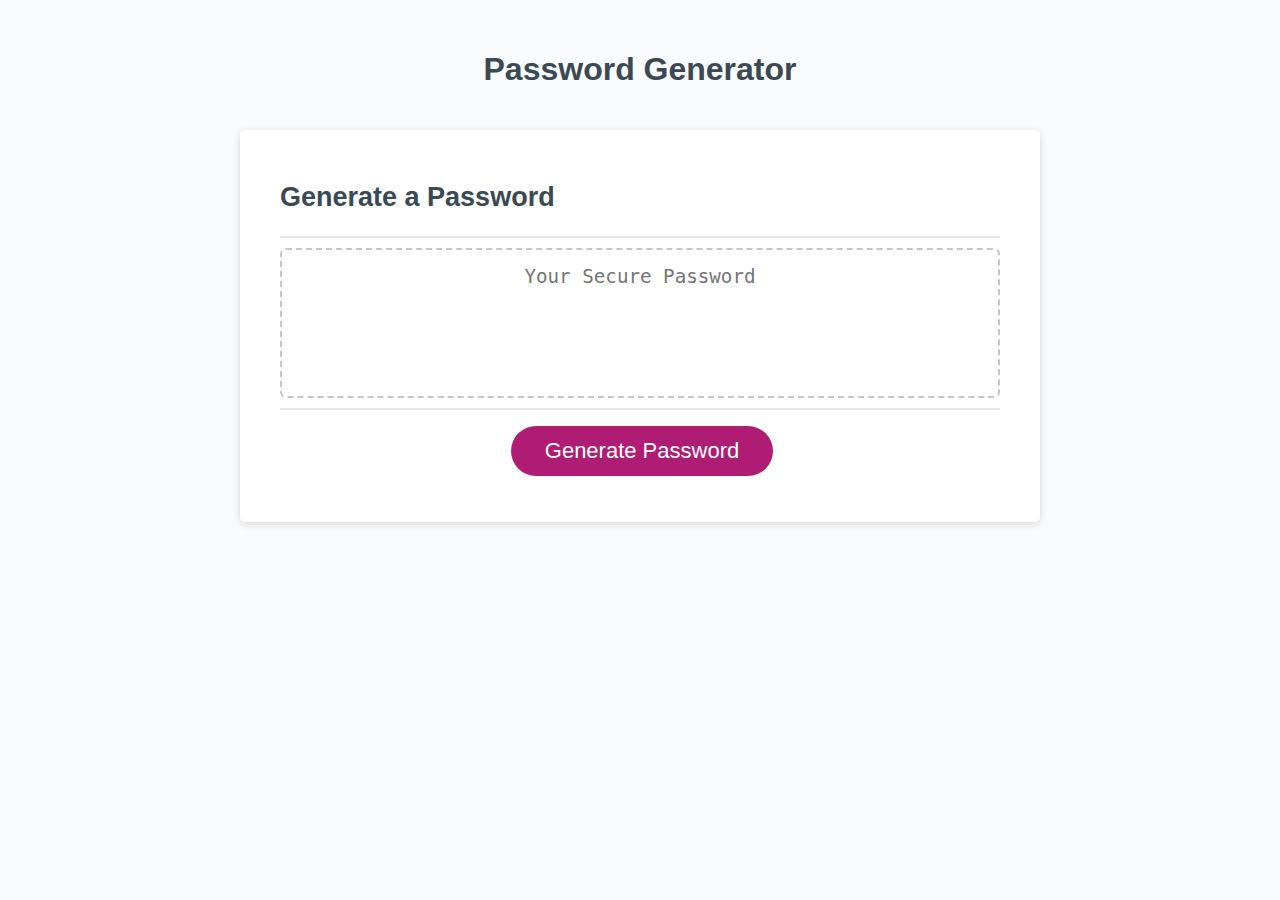
<file: index.html>
<!DOCTYPE html>
<html lang="en">
  <head>
    <meta charset="UTF-8" />
    <meta name="viewport" content="width=device-width, initial-scale=1.0" />
    <meta http-equiv="X-UA-Compatible" content="ie=edge" />
    <title>Password Generator</title>
    <link rel="stylesheet" href="Develop/style.css" />
  </head>
  <body>
    <div class="wrapper">
      <header>
        <h1>Password Generator</h1>
      </header>
      <div class="card">
        <div class="card-header">
          <h2>Generate a Password</h2>
        </div>
        <div class="card-body">
          <textarea
            readonly
            id="password"
            placeholder="Your Secure Password"
            aria-label="Generated Password"
          ></textarea>
        </div>
        <div class="card-footer">
          <button id="generate" id="colorChange" class="btn">Generate Password</button>
        </div>
      </div>
    </div>
    <script src="Develop/script.js"></script>
  </body>
</html>
</file>
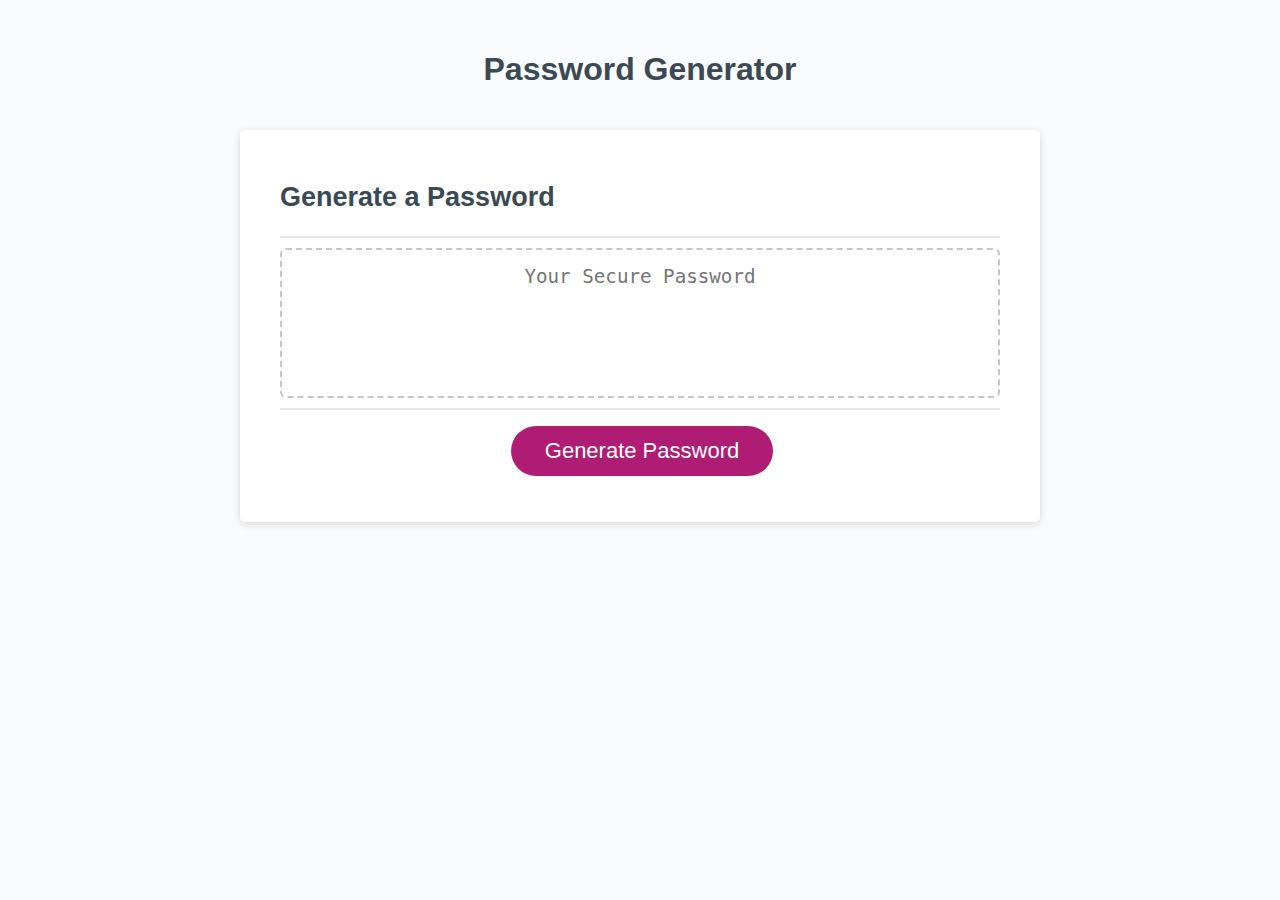
<file: Develop/index.html>
<!DOCTYPE html>
<html lang="en">
  <head>
    <meta charset="UTF-8" />
    <meta name="viewport" content="width=device-width, initial-scale=1.0" />
    <meta http-equiv="X-UA-Compatible" content="ie=edge" />
    <title>Password Generator</title>
    <link rel="stylesheet" href="style.css" />
  </head>
  <body>
    <div class="wrapper">
      <header>
        <h1>Password Generator</h1>
      </header>
      <div class="card">
        <div class="card-header">
          <h2>Generate a Password</h2>
        </div>
        <div class="card-body">
          <textarea
            readonly
            id="password"
            placeholder="Your Secure Password"
            aria-label="Generated Password"
          ></textarea>
        </div>
        <div class="card-footer">
          <button id="generate" id="colorChange" class="btn">Generate Password</button>
        </div>
      </div>
    </div>
    <script src="script.js"></script>
  </body>
</html>
</file>
<file: Develop/style.css>
*,
*::before,
*::after {
  box-sizing: border-box;
}

html,
body,
.wrapper {
  height: 100%;
  margin: 0;
  padding: 0;
}

body {
  font-family: sans-serif;
  background-color: #f9fbfd;
}

.wrapper {
  padding-top: 30px;
  padding-left: 20px;
  padding-right: 20px;
}

header {
  text-align: center;
  padding: 20px;
  padding-top: 0px;
  color: hsl(206, 17%, 28%);
}

.card {
  background-color: hsl(0, 0%, 100%);
  border-radius: 5px;
  border-width: 1px;
  box-shadow: rgba(0, 0, 0, 0.15) 0px 2px 8px 0px;
  color: hsl(206, 17%, 28%);
  font-size: 18px;
  margin: 0 auto;
  max-width: 800px;
  padding: 30px 40px;
}

.card-header::after {
  content: " ";
  display: block;
  width: 100%;
  background: #e7e9eb;
  height: 2px;
}

.card-body {
  min-height: 100px;
}

.card-footer {
  text-align: center;
}

.card-footer::before {
  content: " ";
  display: block;
  width: 100%;
  background: #e7e9eb;
  height: 2px;
}

.card-footer::after {
  content: " ";
  display: block;
  clear: both;
}

.btn {
  border: none;
  background-color: rgb(175, 28, 116);
  border-radius: 25px;
  box-shadow: rgba(0, 0, 0, 0.1) 0px 1px 6px 0px rgba(0, 0, 0, 0.2) 0px 1px 1px
    0px;
  color: hsl(0, 0%, 100%);
  display: inline-block;
  font-size: 22px;
  line-height: 22px;
  margin: 16px 16px 16px 20px;
  padding: 14px 34px;
  text-align: center;
  cursor: pointer;
}

button[disabled] {
  cursor: default;
  background: #c0c7cf;
}

.float-right {
  float: right;
}

#password {
  -webkit-appearance: none;
  -moz-appearance: none;
  appearance: none;
  border: none;
  display: block;
  width: 100%;
  padding-top: 15px;
  padding-left: 15px;
  padding-right: 15px;
  padding-bottom: 85px;
  font-size: 1.2rem;
  text-align: center;
  margin-top: 10px;
  margin-bottom: 10px;
  border: 2px dashed #c0c7cf;
  border-radius: 6px;
  resize: none;
  overflow: hidden;
}

@media (max-width: 690px) {
  .btn {
    font-size: 1rem;
    margin: 16px 0px 0px 0px;
    padding: 10px 15px;
  }

  #password {
    font-size: 1rem;
  }
}

@media (max-width: 500px) {
  .btn {
    font-size: 0.8rem;
  }
}
</file>
